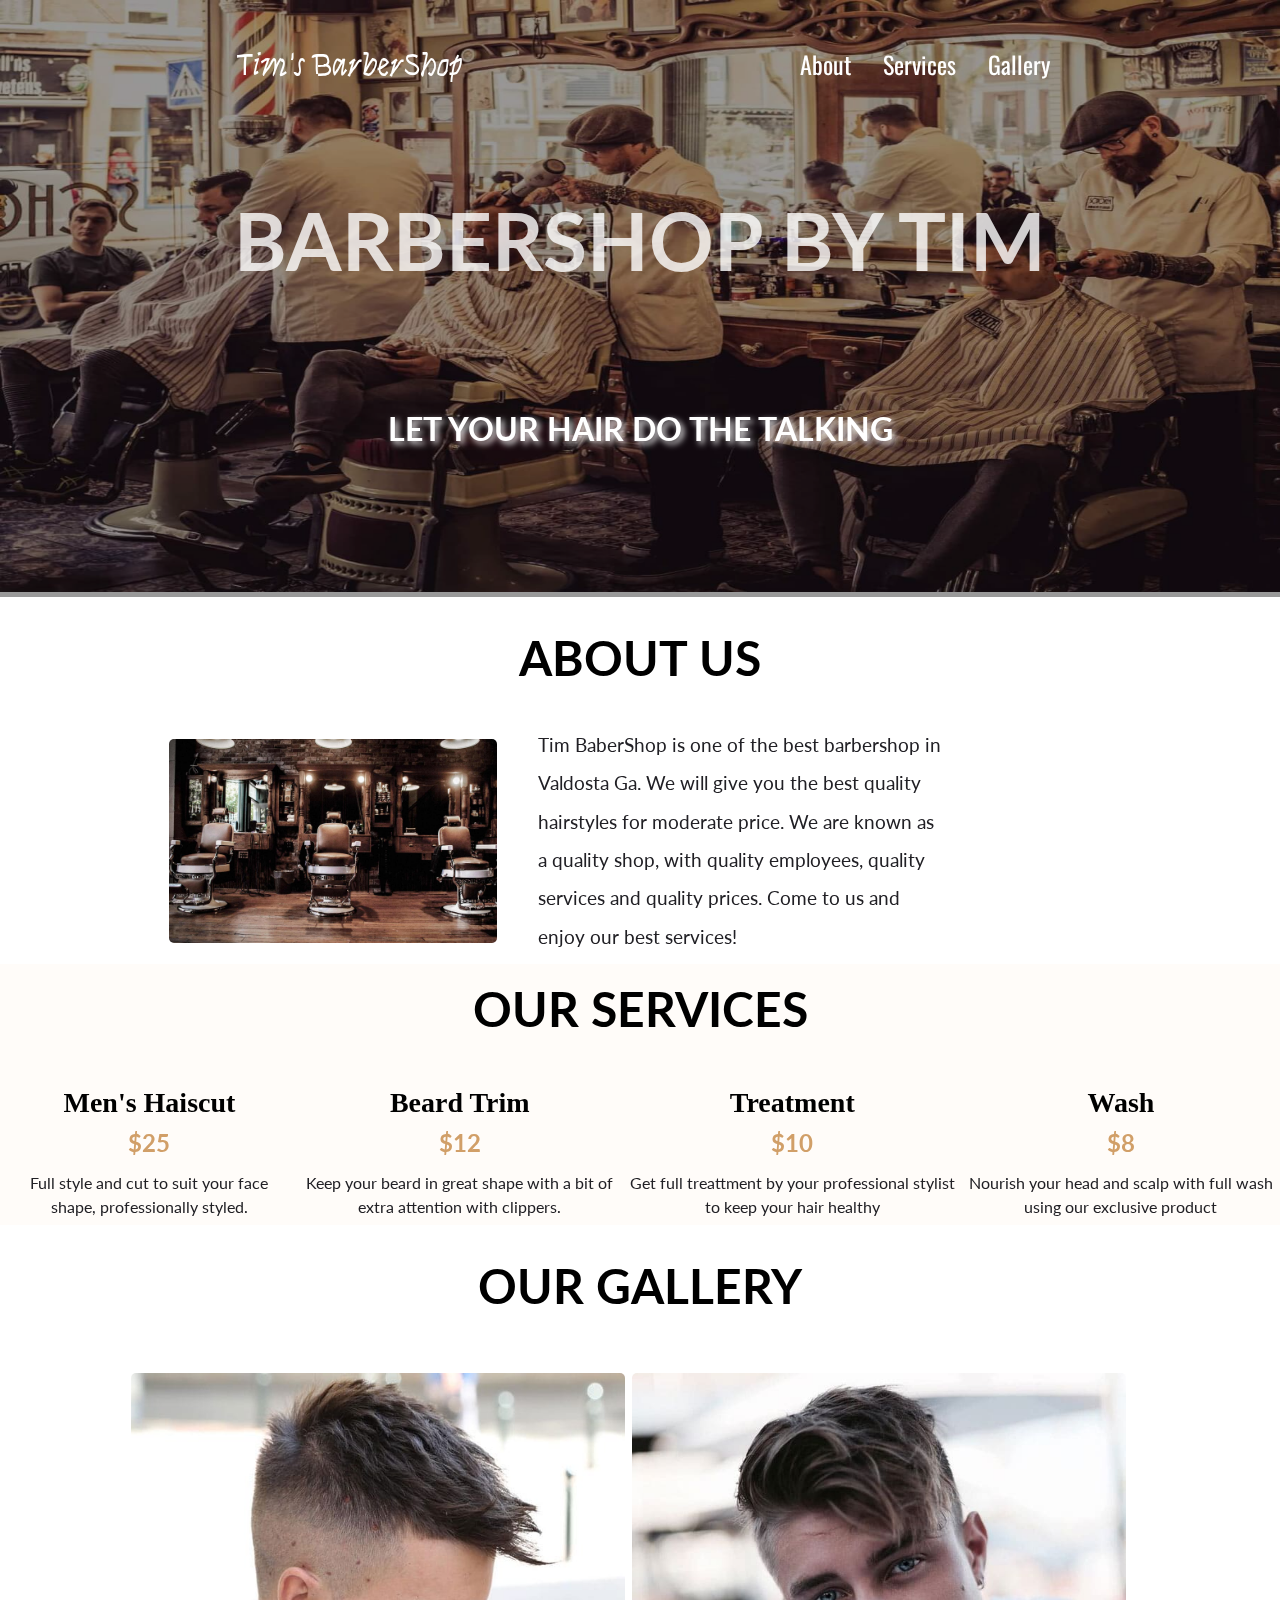
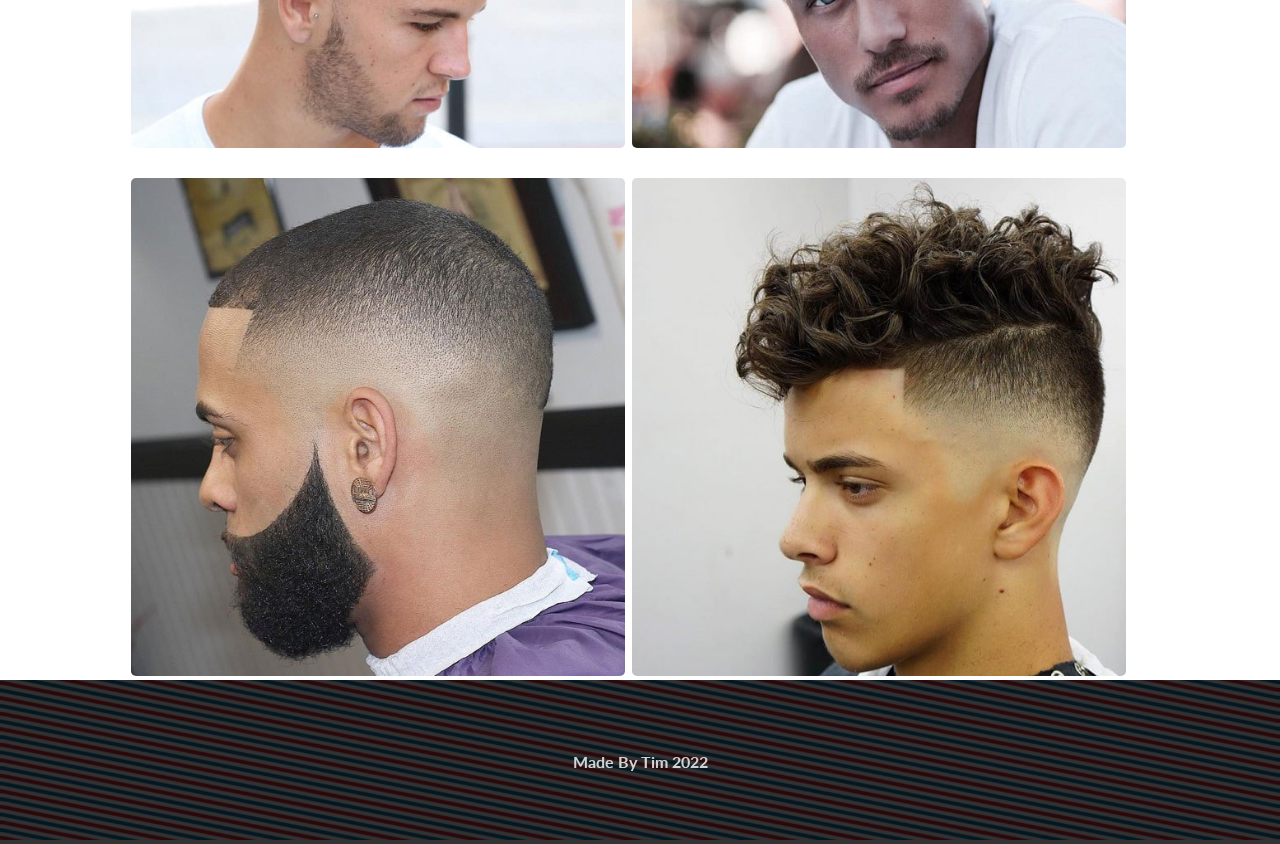
<file: index.html>
<!DOCTYPE html>
<html lang="en">
<head>
    <meta charset="UTF-8">
    <meta http-equiv="X-UA-Compatible" content="IE=edge">
    <meta name="viewport" content="width=device-width, initial-scale=1.0">
    <!-- font awsome -->
    <link rel="stylesheet" href="https://cdnjs.cloudflare.com/ajax/libs/font-awesome/4.7.0/css/font-awesome.min.css">
    <!-- google font -->
    <link href="https://fonts.googleapis.com/css2?family=Lato:ital,wght@0,700;1,900&family=Oswald&family=Syne+Tactile&display=swap" rel="stylesheet">
    <link rel="stylesheet" href="/styles.css">
    
    
    <title>hair salon</title>
</head>
<body>
    <div id="navbar_container">
        <div class="navbar">
            <div class="logo">Tim's BarberShop</div>
            <div class="nav_content">
                <a href="#about">About</a>
                <a href="#services">Services</a>
                <a href="#gallery">Gallery</a>
            </div>
            <div class="close-ham">
                
                <div class="ham_container">
                    <i class="fa fa-bars"></i>
                </div>
                
                <div class="close_container">
                    <strong class="close">X</strong>
                </div>
                 
            </div>
            
        </div>
      <!-- nav bar phone  -->
        <div class="navbar_phone">
            <div class="nav_content_phone">
               <a href="#about">About</a>
                
                <a href="#services">Services</a>
                <a href="#gallery">Gallery</a>
            </div>
        </div>
    </div>
  <!-- header -->
  
  <div id="header">
    <div class='intro_pic'><img src="/imgs/barber_header.jpg" alt=""></div>
        <div class="intro-container">
            <div class="intro"><h1>BARBERSHOP BY TIM</h1></div>
            <div class="intro"><h2>LET YOUR HAIR DO THE TALKING</h2></div>
        </div>
 
  </div>

    
    <!-- about -->
     <div id="about">
         <div class="bout"><h1>ABOUT US</h1></div>
         
         <div class="about_cotain">
            <div class="wall_img"><img src="/imgs/babershop.jpg" alt=""></div>
            <div class="about_content"><p>Tim BaberShop is one of the best barbershop in Valdosta Ga. We will give you the best quality hairstyles for moderate price. We are known as a quality shop, with quality employees, quality services and quality prices. Come to us and enjoy our best services!</p> </div>
         </div>
        
    </div>
<!-- services -->
    <div id="services">
        <div class="service-title"><h1>OUR SERVICES</h1></div>
        
        <table class="service_contain">
            <tr>
               <th>Men's Haiscut</th>
               <th>Beard Trim</th>
               <th>Treatment</th>
               <th>Wash</th>
               
               
            </tr>
            <tr>
                <td class="price">$25</td>
                <td class="price">$12</td>
                <td class="price">$10</td>
                <td class="price">$8</td>
                
               
            </tr>
            <tr>
                
                <td>Full style and cut to suit your face shape, professionally styled.</td>
                <td>Keep your beard in great shape with a bit of extra attention with clippers.</td>
                <td>Get full treattment by your professional stylist to keep your hair healthy</td>
                <td>Nourish your head and scalp with full wash using our exclusive product </td>
               
            </tr>
   
        </table>
    </div>
    <!-- gallery -->
    <div id="gallery">
        <div class="gallery-title"><h1>OUR GALLERY</h1></div>
        <div class="gallery_sub">
            <div class="pic1">
                <span class="fade"></span>
                <img src="/imgs/man1.jpg" alt="">
            </div>
            <div class="pic1">
                <span class="fade"></span>
                <img src="/imgs/man2.jpg" alt="">
            </div>
            
        </div>
            
       
        <div class="gallery_sub">
            <div class="pic1">
                <span class="fade"></span>
                <img src="/imgs/man4.jpg" alt="">
            </div>
            <div class="pic1">
                <span class="fade"></span>
                <img src="/imgs/man5.jpg" alt="">
            </div>
           

        </div>
      
    </div>  
    <div id="footer">
        <div class="img-footer"><span></span><img src="/imgs/stripe1.jpg" alt=""></div>
        <div class="footer-words"><strong>Made By Tim 2022</strong></div>
        
    </div>
<!-- control the navbar  -->
    <script src="https://ajax.googleapis.com/ajax/libs/jquery/3.5.1/jquery.min.js"></script>
    <script>
        $(document).ready(()=>{
            $('.ham_container').click(()=>{

               $('.close_container').css("z-index", "2");
               $('.ham_container').css('z-index', '-2');
               $('.navbar_phone').css('top', '4.7rem')
            })
         
            $('.close_container').click(()=>{
                $('.ham_container').css("z-index", "2");
                $('.close_container').css('z-index', '-2');
                $('.navbar_phone').css('top', '-10000rem')
                var navHeight = $('#navbar_container').outerHeight();
                
            })
        })


        

        
    </script>
</body>
</html>
</file>
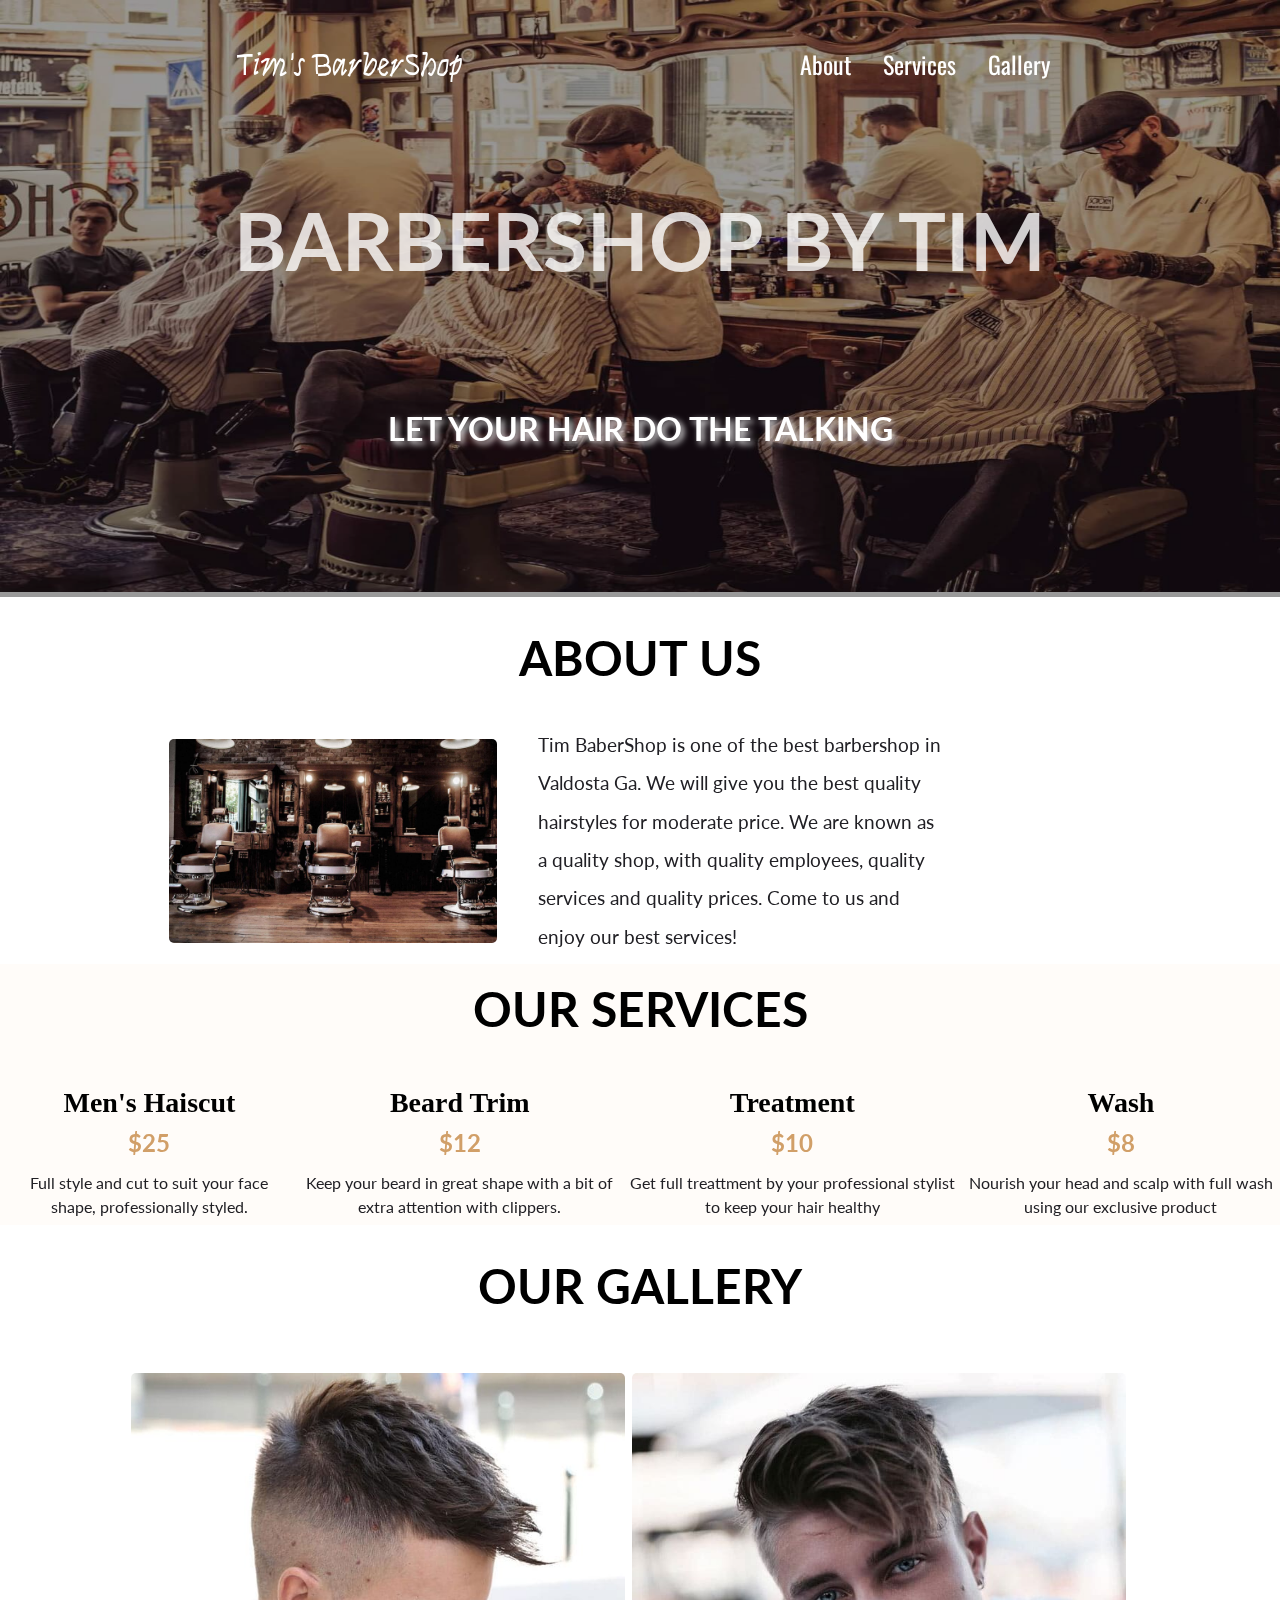
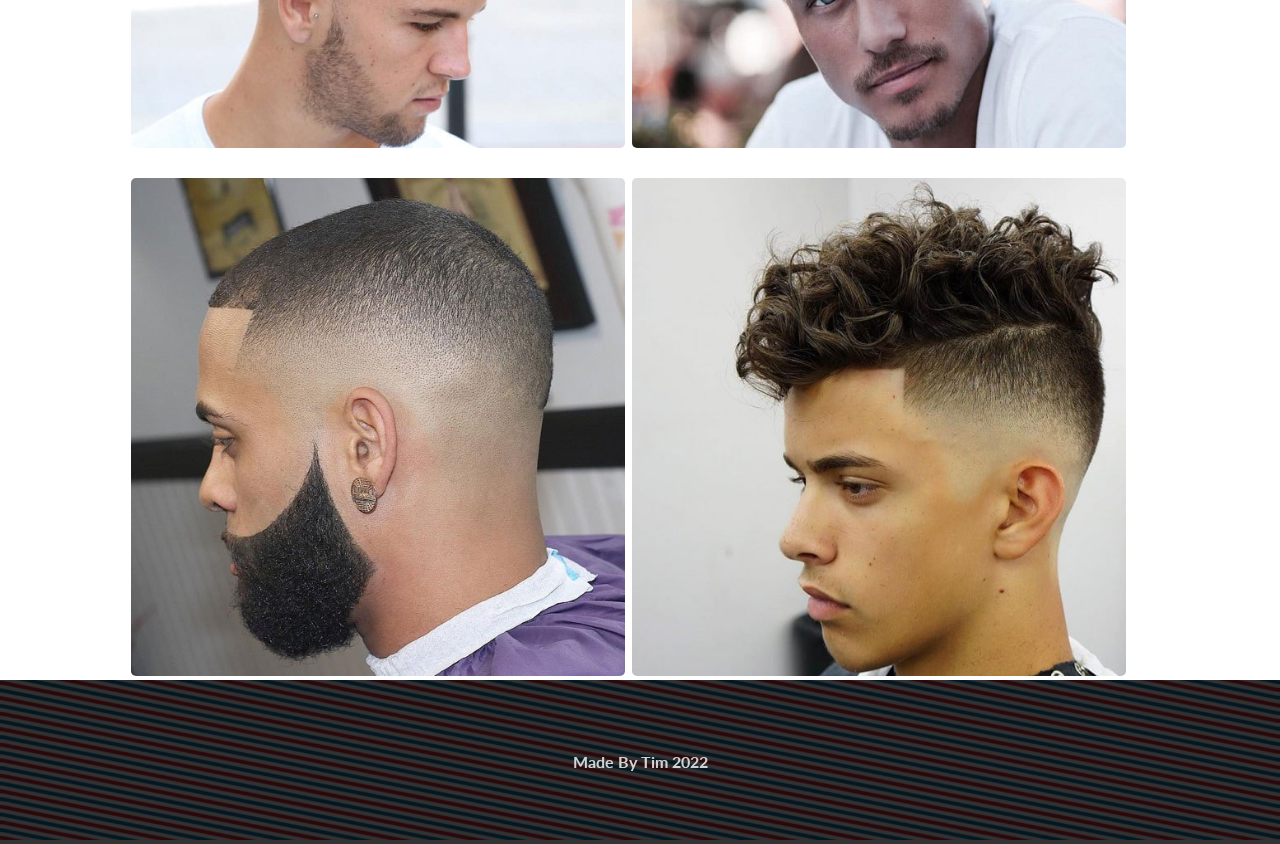
<file: responsive_pham.html>
<!DOCTYPE html>
<html lang="en">
<head>
    <meta charset="UTF-8">
    <meta http-equiv="X-UA-Compatible" content="IE=edge">
    <meta name="viewport" content="width=device-width, initial-scale=1.0">
    <!-- font awsome -->
    <link rel="stylesheet" href="https://cdnjs.cloudflare.com/ajax/libs/font-awesome/4.7.0/css/font-awesome.min.css">
    <!-- google font -->
    <link href="https://fonts.googleapis.com/css2?family=Lato:ital,wght@0,700;1,900&family=Oswald&family=Syne+Tactile&display=swap" rel="stylesheet">
    <link rel="stylesheet" href="styles.css">
    
    
    <title>hair salon</title>
</head>
<body>
    <div id="navbar_container">
        <div class="navbar">
            <div class="logo">Tim's BarberShop</div>
            <div class="nav_content">
                <a href="#about">About</a>
                <a href="#services">Services</a>
                <a href="#gallery">Gallery</a>
            </div>
            <div class="close-ham">
                
                <div class="ham_container">
                    <i class="fa fa-bars"></i>
                </div>
                
                <div class="close_container">
                    <strong class="close">X</strong>
                </div>
                 
            </div>
            
        </div>
      <!-- nav bar phone  -->
        <div class="navbar_phone">
            <div class="nav_content_phone">
               <a href="#about">About</a>
                
                <a href="#services">Services</a>
                <a href="#gallery">Gallery</a>
            </div>
        </div>
    </div>
  <!-- header -->
  
  <div id="header">
    <div class='intro_pic'><img src="imgs/barber_header.jpg" alt=""></div>
        <div class="intro-container">
            <div class="intro"><h1>BARBERSHOP BY TIM</h1></div>
            <div class="intro"><h2>LET YOUR HAIR DO THE TALKING</h2></div>
        </div>
 
  </div>

    
    <!-- about -->
     <div id="about">
         <div class="bout"><h1>ABOUT US</h1></div>
         
         <div class="about_cotain">
            <div class="wall_img"><img src="imgs/babershop.jpg" alt=""></div>
            <div class="about_content"><p>Tim BaberShop is one of the best barbershop in Valdosta Ga. We will give you the best quality hairstyles for moderate price. We are known as a quality shop, with quality employees, quality services and quality prices. Come to us and enjoy our best services!</p> </div>
         </div>
        
    </div>
<!-- services -->
    <div id="services">
        <div class="service-title"><h1>OUR SERVICES</h1></div>
        
        <table class="service_contain">
            <tr>
               <th>Men's Haiscut</th>
               <th>Beard Trim</th>
               <th>Treatment</th>
               <th>Wash</th>
               
               
            </tr>
            <tr>
                <td class="price">$25</td>
                <td class="price">$12</td>
                <td class="price">$10</td>
                <td class="price">$8</td>
                
               
            </tr>
            <tr>
                
                <td>Full style and cut to suit your face shape, professionally styled.</td>
                <td>Keep your beard in great shape with a bit of extra attention with clippers.</td>
                <td>Get full treattment by your professional stylist to keep your hair healthy</td>
                <td>Nourish your head and scalp with full wash using our exclusive product </td>
               
            </tr>
   
        </table>
    </div>
    <!-- gallery -->
    <div id="gallery">
        <div class="gallery-title"><h1>OUR GALLERY</h1></div>
        <div class="gallery_sub">
            <div class="pic1">
                <span class="fade"></span>
                <img src="imgs/man1.jpg" alt="">
            </div>
            <div class="pic1">
                <span class="fade"></span>
                <img src="imgs/man2.jpg" alt="">
            </div>
            
        </div>
            
       
        <div class="gallery_sub">
            <div class="pic1">
                <span class="fade"></span>
                <img src="imgs/man4.jpg" alt="">
            </div>
            <div class="pic1">
                <span class="fade"></span>
                <img src="imgs/man5.jpg" alt="">
            </div>
           

        </div>
      
    </div>  
    <div id="footer">
        <div class="img-footer"><span></span><img src="imgs/stripe1.jpg" alt=""></div>
        <div class="footer-words"><strong>Made By Tim 2022</strong></div>
        
    </div>
<!-- control the navbar  -->
    <script src="https://ajax.googleapis.com/ajax/libs/jquery/3.5.1/jquery.min.js"></script>
    <script>
        $(document).ready(()=>{
            $('.ham_container').click(()=>{

               $('.close_container').css("z-index", "2");
               $('.ham_container').css('z-index', '-2');
               $('.navbar_phone').css('top', '4.7rem')
            })

         
            $('.close_container').click(()=>{
                $('.ham_container').css("z-index", "2");
                $('.close_container').css('z-index', '-2');
                $('.navbar_phone').css('top', '-10000rem')
                var navHeight = $('#navbar_container').outerHeight();
                
            })

        





        })


        

        
    </script>
</body>
</html>
</file>
<file: styles.css>
*{
    margin:0;
    padding:0;
}
#navbar_container{
    width:100%;
    background-color: rgba(0,0,0, 0.4);
    padding: 0.25rem 0;
    
}

.navbar{ 
    width:80%;
    margin: 10px auto;
    display:flex;
    flex-wrap:wrap;
    
}

.logo{
    display:flex;
    justify-content:center;
    align-items:center;
    width:40%;
    color: #fff;
    font-size: 2rem;
    margin: 1rem;
    font-family: 'Syne Tactile', cursive;
}
.nav_content{
    width:40%;
    margin: 1rem auto;
    display:flex;
    justify-content: flex-end;
    

}
.nav_content a{
    text-decoration: none;
    margin: 1rem;
    color:#fff;
    font-size: 1.5rem;
    font-family: 'Oswald', sans-serif;
    
}
.nav_content a:hover{
    color: rgba(255, 255, 255, 0.7);
    cursor: pointer;
}
.close_container{
    position: absolute;
    top: -1000px;
}
.ham_container{
    position: absolute;
    top: -1000px;
}
.navbar_phone{
    position:absolute;
    left:0;
    top:-10000px;
    background-color: rgba(0,0,0, 0.7);
    width:100%;
    height: auto;
    
    z-index:5;
} 

@media screen and (max-width: 768px){
    .navbar{ 
        margin:0 auto;
        
    }
    .logo{

        font-size: 1.25rem;
        margin: 0.5rem auto;
    }
    .nav_content a{ 
        margin: 0.5rem;
        font-size: 1rem;
        z-index:-3;
        
        
    }

    /* navebar in phone vertsion */
   
    .nav_content_phone{
        text-decoration: none;
        margin: 1rem auto;
        width:100%;
        text-align:center;
        color:#fff;
        font-size: 1.5rem;
        font-family: 'Oswald', sans-serif;
    }
    .nav_content_phone a{
        display:block;
        text-decoration: none;
        margin: 3rem;
        color:#fff;
        font-size: 2rem;
        font-family: 'Oswald', sans-serif;
    }
    .nav_content_phone a:hover{
        color: rgba(255, 255, 255, 0.7);
        cursor: pointer;
    } 
    /* close hambuger */
    .close_container{
        position: absolute;
        top: 17px;
    }
    .ham_container{
        position: absolute;
        top: 17px;
        
    }
    
    .close{
        position: absolute;
        left:3px;
        color:#fff;
        font-size: 2rem;
        cursor: pointer;
        font-family: 'Lato', sans-serif;
        z-index:-2;
    }
    .close-ham{
        
        position: relative;
        display:flex;
        align-items:center;
    }
    .fa-bars{
        
        cursor: pointer;
        color:#fff;
        font-size: 2rem;
    }
}
/* header */
#header{
    width:100%;
    background-color: rgba(0,0,0, 0.4);
    width:100%;
    height: 29.3rem;

}
.intro_pic{
    width:100%;
    height: auto;
    z-index: -2;
    position: fixed;
    top:0;
    left:0;
    

}
.intro_pic img{
    width:100%;
    height: 37rem;
   
    
}

.intro{
    
    width:100%;
    height: 10rem;
    text-align:center;
    display:flex;
    justify-content:center;
    align-items:end;
    
}
.intro h1 {
    color:rgba(255,255,255, 0.8);
    font-family: 'Lato', sans-serif;
    font-size: 5rem;

}
.intro h2{
    color:#fff;
    font-family: 'Lato', sans-serif;
    font-size: 2rem;
    text-shadow: 0.1em 0.1em 0.2em #fff;
}
@media Screen and (max-width:768px) {
    .intro h1 {
       
        font-size: 2rem;
    
    }
    .intro h2{
        
        font-size: 1rem;
        
    }
    .intro{

        height: 5rem;
 
    }
    .intro_pic img{
        width:100%;
        height: 37rem;
       
        
    }
}
/* about */

#about{
    width:100%;
    background-color:#fff;
    display: flex;
    flex-wrap: wrap;
    margin:0 auto;
    padding: 0;
    
    
    


}
.about_cotain{
    width:80%;
    
    display: flex;
    flex-wrap: wrap;
    margin: 0.5rem auto;
    
}
.wall_img{
    width:40%;
   
    display:flex;
    align-items:center;
    justify-content:center;
}
.wall_img img{
    max-width:80%;
    height:auto;
    border-radius: 5px;
    
}
.about_content{
    width:40%;
    margin: 0;
}
.about_content p{
    font-size: 1.2rem;
    font-family: 'Lato', sans-serif;
    line-height: 2;
    color: #212025;
   
}
.bout{
    text-align:center;
    width:100%;
    padding: 2rem 0;
    font-size:1.5rem;
    font-family: 'Lato', sans-serif;
    margin:0;
    font-weight:bold;
}
@media Screen and (max-width:768px) {
    .wall_img{
        width:100%;
        margin: 0.5rem;
       
    }
    .about_content{
        width:100%;
        margin: 0.5rem;
        
    }
    .bout{
        font-size:1rem;
        margin: 0.5rem;
    }
    .about_content p{
        font-size: 0.75rem;
        
       
    }
}
/* service */
#services{
    width:100%;
    margin: 0;
    background-color: #fffcf9;

}
.service-title{
    text-align:center;
    width:100%;
    padding: 1rem 0;
    color:#000;
    font-family: 'Lato', sans-serif;
    font-size: 1.5rem;
}
.service_contain{
    margin-top:2rem;
   
    
}
.price{
    
    font-size: 1.5rem;
    font-weight:bold;
    color: #d19f68 !important;
}
th{
    font-weight: bold;
    font-size: 1.75rem;
}
tr{
    text-align:center;
}
td{
    
    border:none;
    padding: 0.25rem;
    font-size: 1rem;
    font-family: 'Lato', sans-serif;
    color: #212025;
    line-height: 1.5;
}

@media Screen and (max-width:768px) {
   .service-title{
    font-size:1rem;
    
   }

    .price{
        font-size: 0.75rem;
    }
    th{
        font-size: 1rem;
    }
  
    td{
        font-size: 0.65rem; 
        
    }
}
/* gallery */
#gallery{
    width:100%;
    background-color: #fff;

}
.gallery-title{
    text-align:center;
    width:100%;
    padding: 2rem 0;
    color:#000;
    font-family: 'Lato', sans-serif;
    font-size: 1.5rem; 
}
.gallery_sub{
    display:flex;
    flex-wrap: wrap;
    width: 80%;
    margin: 1.5rem auto;
    text-align:center;
    margin-bottom: 0;

}
.gallery_sub div{
    width: 48.25%;
    cursor:pointer;
    margin: 0.2rem;
    position: relative;
    
}


.pic1:hover .fade{
    width: 95%;
    height: 95%;
    border-radius: 5px;
    background-color:rgba(0,0,0,0.5);
    position: absolute;
    top:0;
    left:0;
    transition: 1s
    
}
.pic1:hover img{
    width: 95%;
    height: 95%;
    
    
    
}

.gallery_sub div img{
    border-radius: 5px;
    width: 100%;
    height: 100%;
    transition: 0.5s
    
    
}
@media Screen and (max-width:768px) {
    .gallery-title{
        font-size:1rem;
    }
  
    .gallery_sub div{
        width: 100%;
      
    }
    
}
/* footer */
#footer{
    width:100%;
    position: relative;

}
.img-footer{
    width:100%;
    height: 30%;

    
}
.img-footer img{
    width:100%;
    height:10rem;
    
    
}
.footer-words{
    
    position: absolute;
    width:100%;
    height:100%;
    top: 0; 
    left:0;
  
    display:flex;
    justify-content:center;
    align-items:center;

}
.footer-words strong{
    color:rgba(255,255,255, 0.8);
    font-size:1rem;
    font-family: 'Lato', sans-serif;
}
.img-footer span{ 
    width: 100%;
    height: 100%;
  
    background-color:rgba(0,0,0,0.8);
    position: absolute;
    top:0;
    left:0;
    transition: 1s
}
</file>
